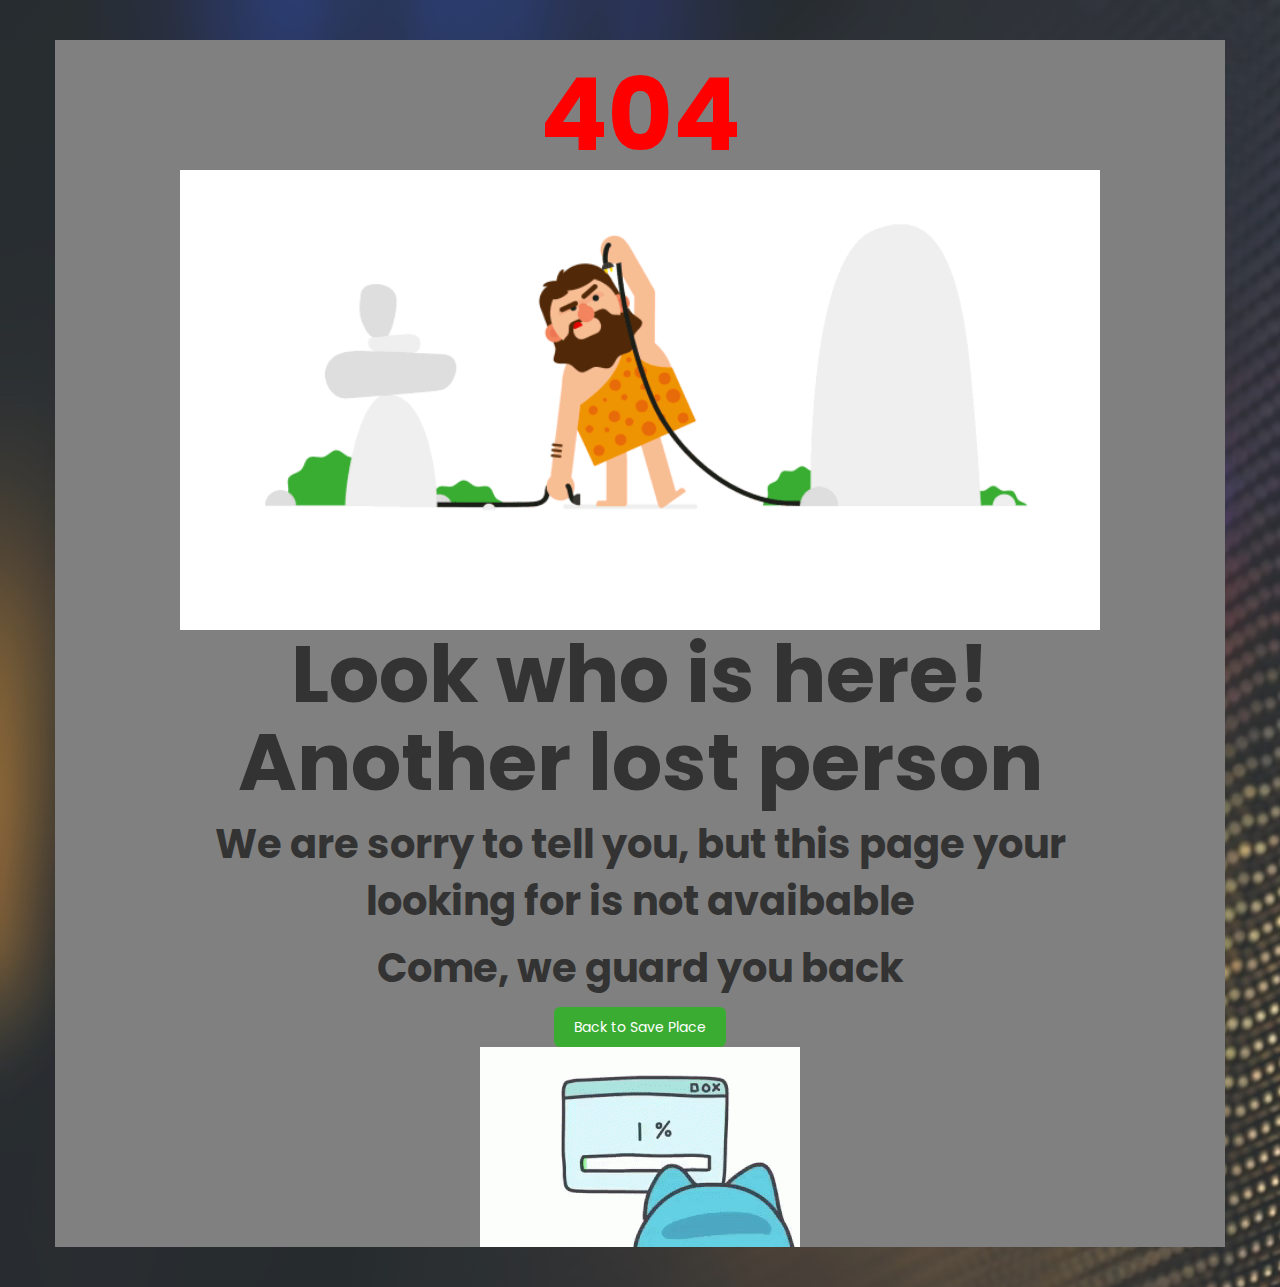
<file: 404Error.html>
<!DOCTYPE html>
<html lang="en">
<head>
    <meta charset="UTF-8">
    <meta http-equiv="X-UA-Compatible" content="IE=edge">
    <meta name="viewport" content="width=device-width, initial-scale=1.0">
    <link rel="stylesheet" href="https://cdnjs.cloudflare.com/ajax/libs/twitter-bootstrap/3.3.7/css/bootstrap.min.css">
    <link rel="preconnect" href="https://fonts.googleapis.com">
<link rel="preconnect" href="https://fonts.gstatic.com" crossorigin>
<link href="https://fonts.googleapis.com/css2?family=Caveat:wght@600&family=Libre+Bodoni:wght@500&family=Poppins:wght@300&display=swap" rel="stylesheet">
    <link rel="stylesheet" href="404Error.css"/>

    <title>404 Error</title>
</head>
<body>
    <section class="page404">
        <div class="container">
            <div class="row">
                <div class="col-sm-12">
                    <div class="col-sm-10 col-sm-offset-1
                    text-center">
                    <div class="four_zero_four_bg">
                            <h1 class="text-center">404</h1>
                    </div>
                    <div class="content_box_404">
                        <h3 class="h2">Look who is here! Another lost person</h3>
                        <p class="p">We are sorry to tell you, but this page your looking for is not avaibable</p>
                        <p class="p">Come, we guard you back</p>
                        <a href="index.html">Back to Save Place</a>
                        <div class="tenor"></div>
                    </div>
                    </div>
                </div>
            </div>
        </div>
    </section>
</body>
</html>
</file>
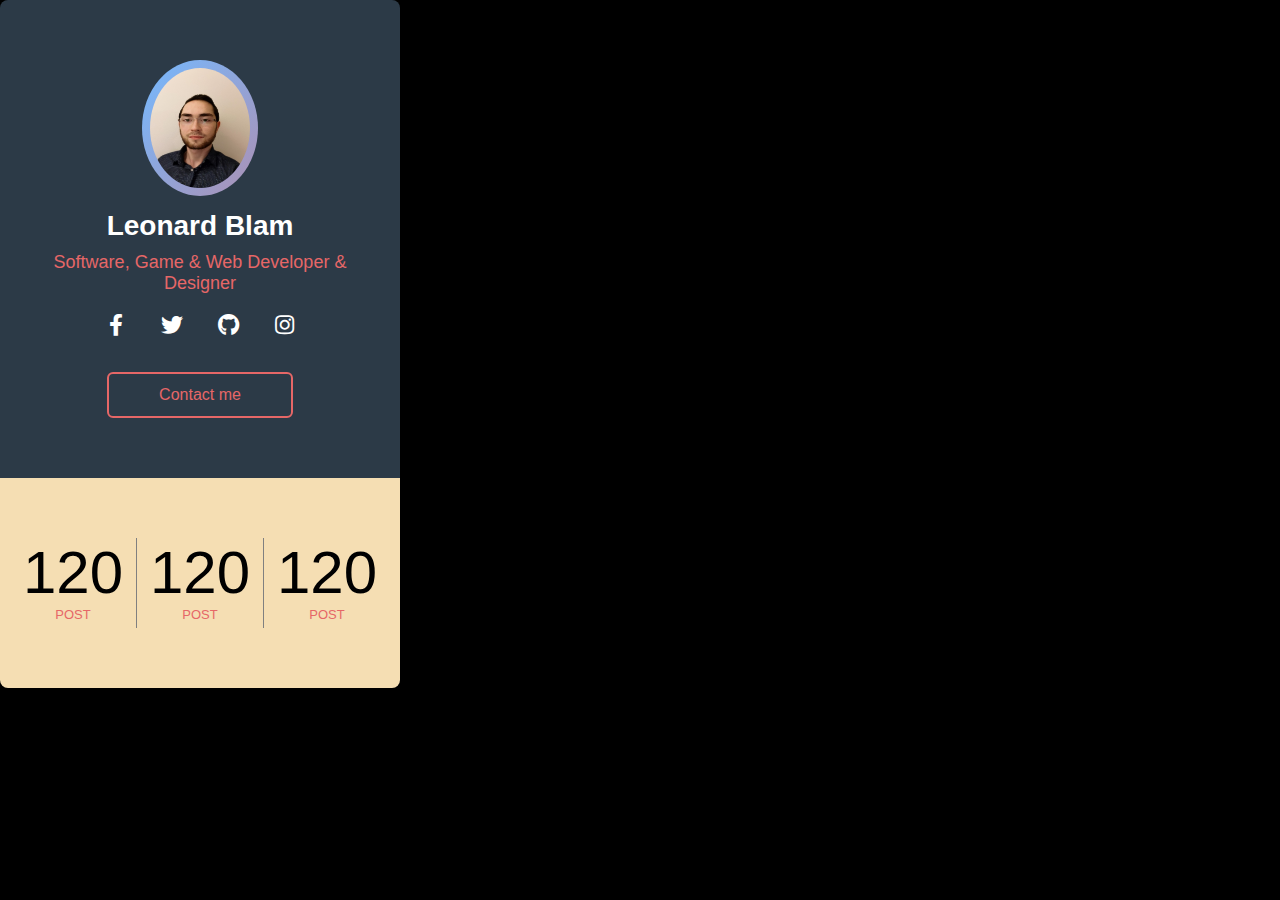
<file: ABOUT.html>
<!DOCTYPE html>
<html lang="en">
    <head>
        <meta charset="UTF-8">
        <meta name="About me" content="width=device-width, initial-scale= 1.0">
        <title></title>
        <link rel="stylesheet" href="https://cdnjs.cloudflare.com/ajax/libs/font-awesome/5.14.0/css/all.min.css"/>
        <link rel="stylesheet" href="about.css">
    </head>
    <body>
        <div class="profile-card">
            <div class="card-header">
                <div class="pic">
                    <img src="Images/meinprofilbild_edited.jpg" alt="">

                </div>
                <div class="name">Leonard Blam</div>
                <div class="desc">Software, Game & Web Developer & Designer</div>
                <div class="sm">
                    <a href="https://www.facebook.com/leo.blam.31/" class="fab fa-facebook-f"></a>
                    <a href="https://twitter.com/theshadow_leo" class="fab fa-twitter"></a>
                    <a href="https://github.com/TheShadowandwolves" class="fab fa-github"></a>
                    <a href="https://www.instagram.com/theshadowandwolves/" class="fab fa-instagram"></a>
                </div>
                <a href="#" class="contact-btm">Contact me</a>
            </div>
            <div class="card-footer">
             <div class="numbers">
                 <div class="item">
                     <span>120</span>
                     Post
                 </div>
                 <div class="border"></div>
                 <div class="item">
                    <span>120</span>
                    Post
                  
                </div>
                <div class="border"></div>
                <div class="item">
                    <span>120</span>
                    Post
                </div>
             </div>
            </div>
        </div>
    </body>
</html>
</file>
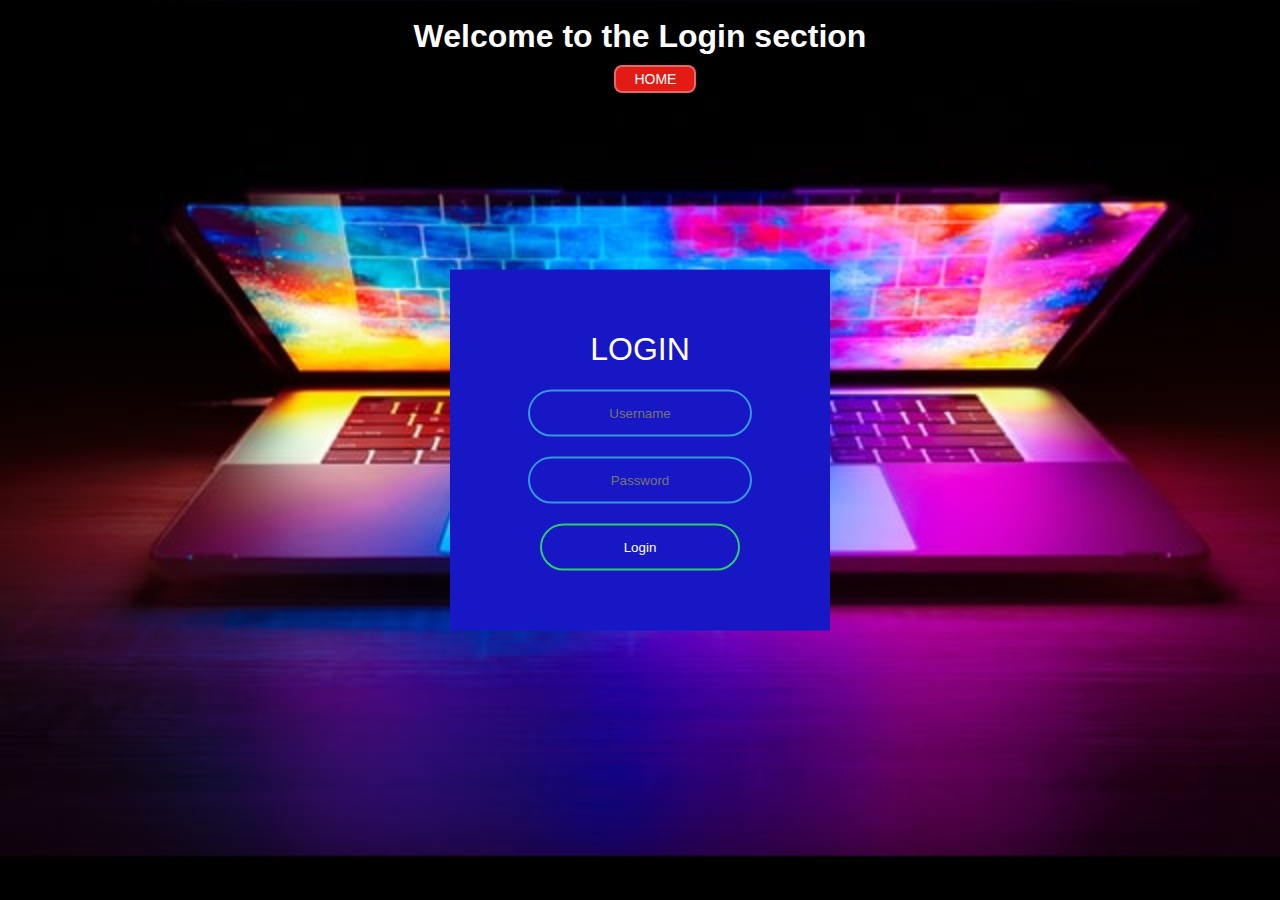
<file: login.html>
<!DOCTYPE html>
<html lang="en" dir="ltr">
    <head>
        <meta charset="utf-8">
        <title>Login Formular</title>
        <link rel="stylesheet" href="login.css">
    </head>
    <body>
        <br>
        <span>
        <h3 class="title">Welcome to the Login section</h3>
        <button class="HOME">
             <a href="index.html">HOME</a>
        </button>
        
        </span>
        <br><br>
        <form class="box" action="login.html" method="post">
            <h1>Login</h1>
            <input type="text" name="" placeholder="Username">
            <input type="password" name="" placeholder="Password">
            <input type="submit" name="" value="Login">

        </form>
    </body>
</html>
</file>
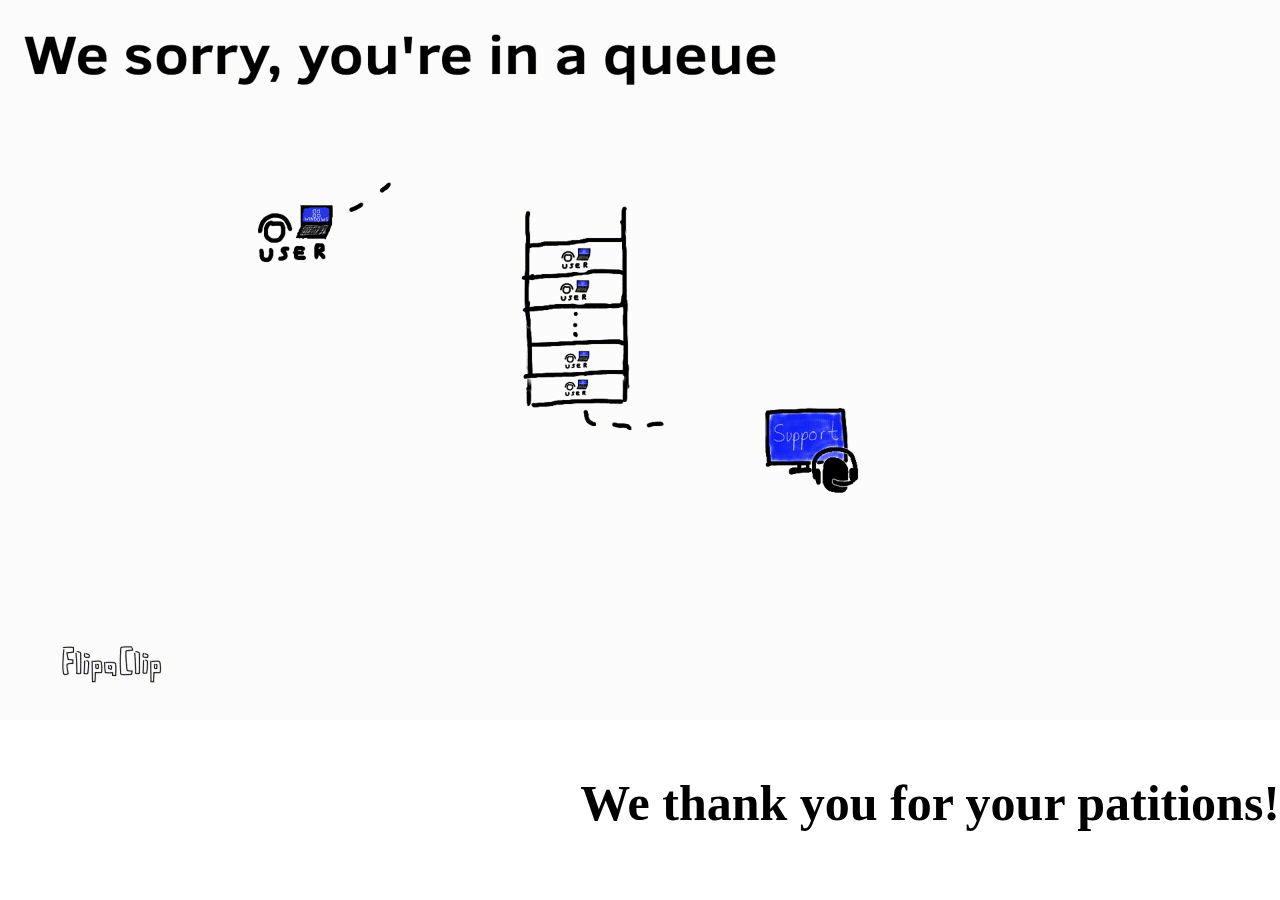
<file: WaitingPage.html>
<!DOCTYPE html>
<html lang="en">
<head>
    <meta charset="UTF-8">
    <meta http-equiv="X-UA-Compatible" content="IE=edge">
    <meta name="viewport" content="width=device-width, initial-scale=1.0">
    <link rel="stylesheet" href="CSS/queue.css"/>
    <title>loading...</title>
</head>
<body>
        <img src="Images/Queue.gif" id="selector"/>
         <h3 class="Thanks-message">We thank you for your patitions!</h3>

</body>
</html>
</file>
<file: 404Error.css>
*{
    margin: 0;
    padding: 0;
    box-sizing: border-box;
    font-family: "poppins";
    background: grey;
}
.page404{
    padding: 40px 0;
    font-family: 'Poppins';
    background: url("Images/sigmund-By-tZImt0Ms-unsplash.jpg");
}
.page404 img{
    width: 100%;
}
.four_zero_four_bg{
    background: url("Images/dribbble_1.gif");
    /*https://tenor.com/view/error-gif-8925016*/
    background-repeat: no-repeat;
    background-position: center;
    background-size: 100%;
    height: 600px;

}
h1{
    font-size: 100px;
    font-weight: bold;
    color: red;

}

.h2{
    font-size: 80px;
    font-weight: bold;
}

a{
    color: white;
    text-decoration: none;
    padding: 10px 20px;
    background: #39ac31;

    display: inline-block;
    border-radius: 6px;

}
.content_box_404{
    margin-top: -50px;
}
a:hover{
    border-radius: 9%;
    text-decoration: none;
    color: white;
    width: 180px;
}
.p{
    font-size: 40px;
    font-weight: bold;
}
.tenor{
    background: url("Images/error.gif");
    height: 200px;
    background-repeat: no-repeat;
    background-position: center;
}
</file>
<file: about.css>
*{
    margin: 0;
    padding: 0;
    font-family: "Ubuntu", sans-serif;
    box-sizing: border-box;
    text-decoration: none;
    background: black;
}
.body{
    height: 100vh;
    background: url(Images/meinprofilbild_edited.jpg) no-repeat center;
    background-size: cover;
    display: flex;
    align-items: "center";
    justify-content: center;
}
.profile-card{
    width: 400px;
    text-align: center;
    border-radius: 8px;
    overflow: hidden;

}
.card-header{
    background: #2c3a47;
    padding: 60px 40px;

}
.pic{
    display: inline-block;
    padding: 8px;
    background: linear-gradient(130deg, #74b9ff, #e66767);
    margin: auto;
    border-radius: 50%;
    background-size: 200% 200%;
    animation: animated-gradient 2s linear infinite;
}
@keyframes animated-gradient{
    25%{
        background-position: left bottom;
    }
    50%{
        background-position: right bottom;
    }
    75%{
        background-position: right top;
    }
    100%{
        background-position: left top;
    }

}
.pic img{
    display: block;
    width: 100px;
    height: 120px;
    border-radius: 50%;

}
.name{
    color: white;
    font-size: 28px;
    font-weight: 600;
    margin: 10px 0;
    background: #2c3a47;
}
.desc{
    font-size: 18px;
    color: #e66767;
    background: #2c3a47;
}
.sm{
    display: flex;
    justify-content: center;
    margin: 20px 0;
    background: #2c3a47;
}
.sm a{
    color: white;
    width: 56px;
    font-size: 22px;
    transition: .3s linear;
    background: #2c3a47;
}
.sm a:hover{
    color: #e66767;

}
.contact-btm{
display: inline-block;
padding: 12px 50px;
color: #e66767;
border: 2px solid #e66767;
border-radius: 6px;
margin-top: 16px;
transition: .3s linear;
background: #2c3a47;
}
.contact-btm:hover{
    background: #e66767;
    color: white;
}

.card-footer{
    background: wheat;
    padding: 60px 10px;
    
}
.numbers{
    display: flex;
    text-transform: uppercase;
    font-size: 13px;
    color: #e66767;

}
.item{
    flex: 1;
    text-transform: uppercase;
    font-size: 13px;
    color: #e66767;
    background: wheat;
}
.item span{
    display: block;
    color: black;
    font-size: 60px;
    background: wheat;
}
.border{
    width: 1px;
    height: 90px;
    background: grey;

}
</file>
<file: login.css>
body{
    margin: 0;
    padding: 0;
    font-family: sans-serif;
 
    background: url(Images/joshua-woroniecki-lzh3hPtJz9c-unsplash.jpg);
    background-size: cover;

}
.box{
    width: 300px;
    padding: 40px;
    position: absolute;
    top: 50%;
    left: 50%;
    transform: translate(-50%,-50%);
    background: rgb(23, 23, 197);

    text-align: center;
}
.box h1{
    color: white;
    text-transform: uppercase;
    font-weight: 500;
}
.box input[type = "text"] ,.box input[type = "password"]{
    border: 0;
    background: none;
    display: block;
    margin: 20px auto;
    text-align: center;
    border: 2px solid #3498db;
    padding: 14px 10px;
    width: 200px;
    outline: none;
    color: white;
    border-radius: 24px;
    transition: 0.25s;

}
.box input[type = "text"]:focus ,.box input[type = "password"]:focus{
    width: 280px;
    border-color: #2ecc71;

}
.box input[type= "submit"]{
    border: 0;
    background: none;
    display: block;
    margin: 20px auto;
    text-align: center;
    border: 2px solid #2ecc71;
    padding: 14px 40px;
    width: 200px;
    outline: none;
    color: white;
    border-radius: 24px;
    transition: 0.25s;
    cursor: pointer;
}
.box input[type= "submit"]:hover{
background: #2ecc71;
}
.title {
    font-size: 2rem;
    margin: 0;
    text-align: center;
    color: white;
}
.box input[type="back"]{
    border: 0;
    background: none;
    display: block;
    margin: 10px auto;
    text-align: center;
    border: 2px solid #e21c15;
    padding: 10px 5px;
    width: 40px;
    outline: none;
    color: white;
    border-radius: 24px;
    transition: 0.25s;
    cursor: pointer;
}
.box input[type= "back"]:hover{
    background: #2ecc71;
    border-color: #2ecc71;
    }
.box button[type="HOME"]{

    border: 2px solid white;
    padding: 10px 5px;
    width: 40px;
    outline: none;
    color: white;
    border-radius: 24px;
    transition: 0.25s;
    cursor: pointer;
}

.HOME{
    position: absolute;
    left: 48%;
    font-family: sans-serif;
    text-decoration: none;
    margin: 10px auto;
    text-align: center;
    display: inline-flex;
    padding: 4px 9px;
    color: #2ecc71;
    border: 2px solid #e66767;
    border-radius: 8px;
    transition: .3s linear;
    cursor: pointer;
    background-color: #e21c15;
}
.HOME a{
    color: white;
    width: 60px;
    font-size: 14px;
    transition: .3s linear;
    text-decoration: none;
}
.HOME a:hover{
    background: #2ecc71;
    color: white;
}
.HOME:hover{
    border-color: #2ecc71;
    background-color: #2ecc71;
}
</file>
<file: CSS/queue.css>
body{
    margin: 0;
    padding: 0;
    background-size: cover;

}
#selector{
    width: 100%;
    height: 100%;
}
.Thanks-message{
    font-size: 50px;
    height: 30px;
    width: 100%;
    margin-right: 1em;
    padding:0;
    display: flex;
    text-align: center;
    justify-content: end;
}
</file>
